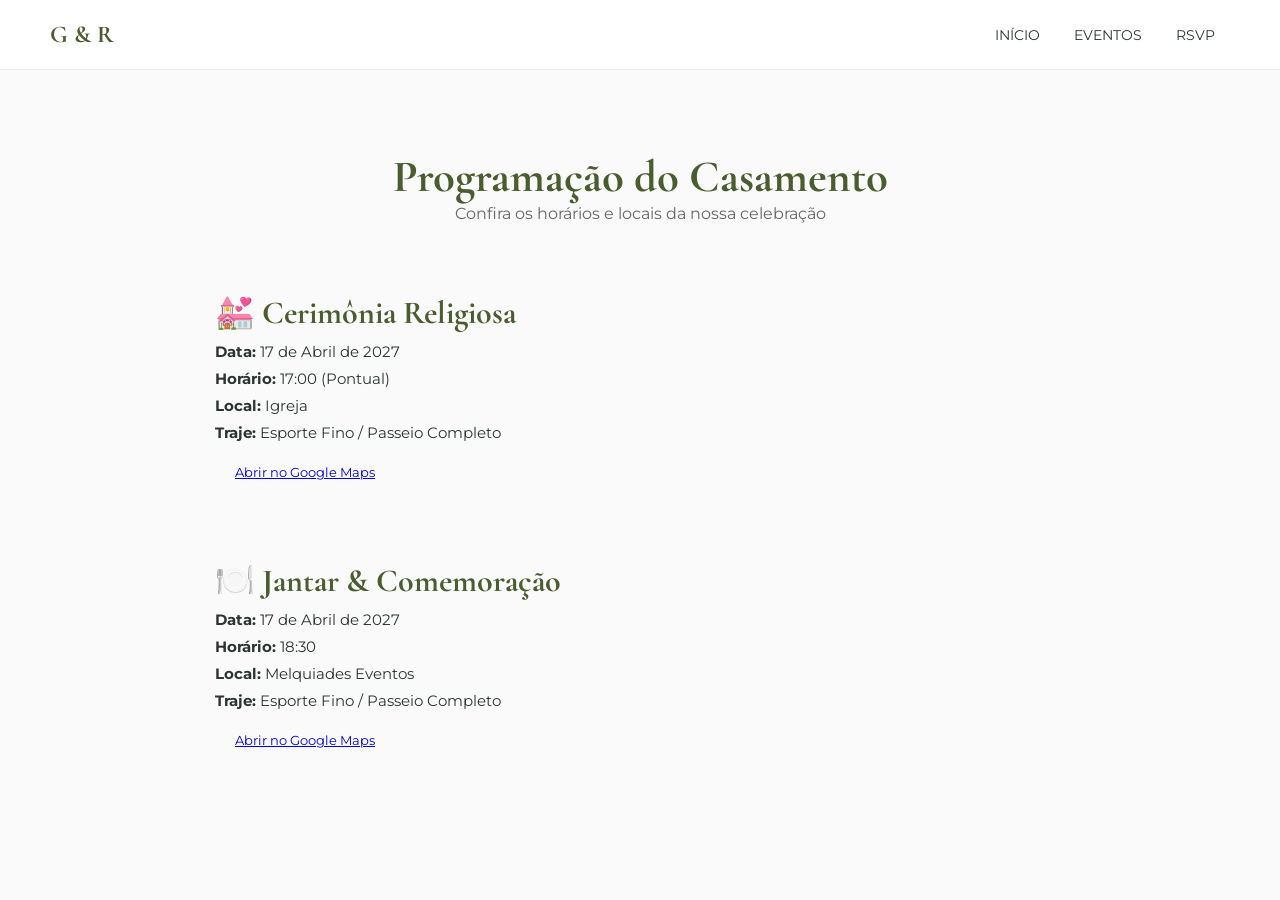
<file: eventos.html>
<!DOCTYPE html>
<html lang="pt-BR">
<head>
    <meta charset="UTF-8">
    <meta name="viewport" content="width=device-width, initial-scale=1.0">
    <title>Eventos | Gabriella & Rafael</title>
    <link rel="stylesheet" href="css/style.css">
    <style>
        .event-card {
            background: var(--fundo-suave);
            border: 1px solid var(--verde-oliva-claro);
            border-radius: 8px;
            padding: 30px;
            margin: 20px 0;
            text-align: left;
        }
        .event-card h3 {
            color: var(--verde-oliva);
            font-size: 2rem;
            margin-bottom: 10px;
        }
        .event-info {
            margin: 8px 0;
            font-size: 0.95rem;
        }
        .event-info strong {
            color: var(--dourado);
        }
    </style>
</head>
<body>

    <!-- Navegação -->
    <header>
        <div class="logo serif" style="font-size: 1.5rem; color: var(--verde-oliva); font-weight: bold;">
            <a href="index.html" style="text-decoration:none; color:inherit;">G & R</a>
        </div>
        <nav>
            <a href="index.html">Início</a>
            <a href="eventos.html">Eventos</a>
            <a href="rsvp.html">RSVP</a>
        </nav>
    </header>

    <section>
        <h2 class="serif" style="font-size: 2.8rem; color: var(--verde-oliva);">Programação do Casamento</h2>
        <p style="color: #666; margin-bottom: 40px;">Confira os horários e locais da nossa celebração</p>

        <!-- Cerimônia -->
        <div class="event-card">
            <h3 class="serif">💒 Cerimônia Religiosa</h3>
            <p class="event-info"><strong>Data:</strong> 17 de Abril de 2027</p>
            <p class="event-info"><strong>Horário:</strong> 17:00 (Pontual)</p>
            <p class="event-info"><strong>Local:</strong> Igreja</p>
            <p class="event-info"><strong>Traje:</strong> Esporte Fino / Passeio Completo</p>
            <div style="margin-top: 20px;">
                <a href="https://maps.google.com" target="_blank" class="btn-ouro" style="font-size: 0.8rem; padding: 10px 20px;">Abrir no Google Maps</a>
            </div>
        </div>

        <!-- Jantar / Recepção -->
        <div class="event-card">
            <h3 class="serif">🍽️ Jantar & Comemoração</h3>
            <p class="event-info"><strong>Data:</strong> 17 de Abril de 2027</p>
            <p class="event-info"><strong>Horário:</strong> 18:30</p>
            <p class="event-info"><strong>Local:</strong> Melquiades Eventos</p>
            <p class="event-info"><strong>Traje:</strong> Esporte Fino / Passeio Completo</p>
            <div style="margin-top: 20px;">
                <a href="https://maps.google.com" target="_blank" class="btn-ouro" style="font-size: 0.8rem; padding: 10px 20px;">Abrir no Google Maps</a>
            </div>
        </div>
    </section>

</body>
</html>
</file>
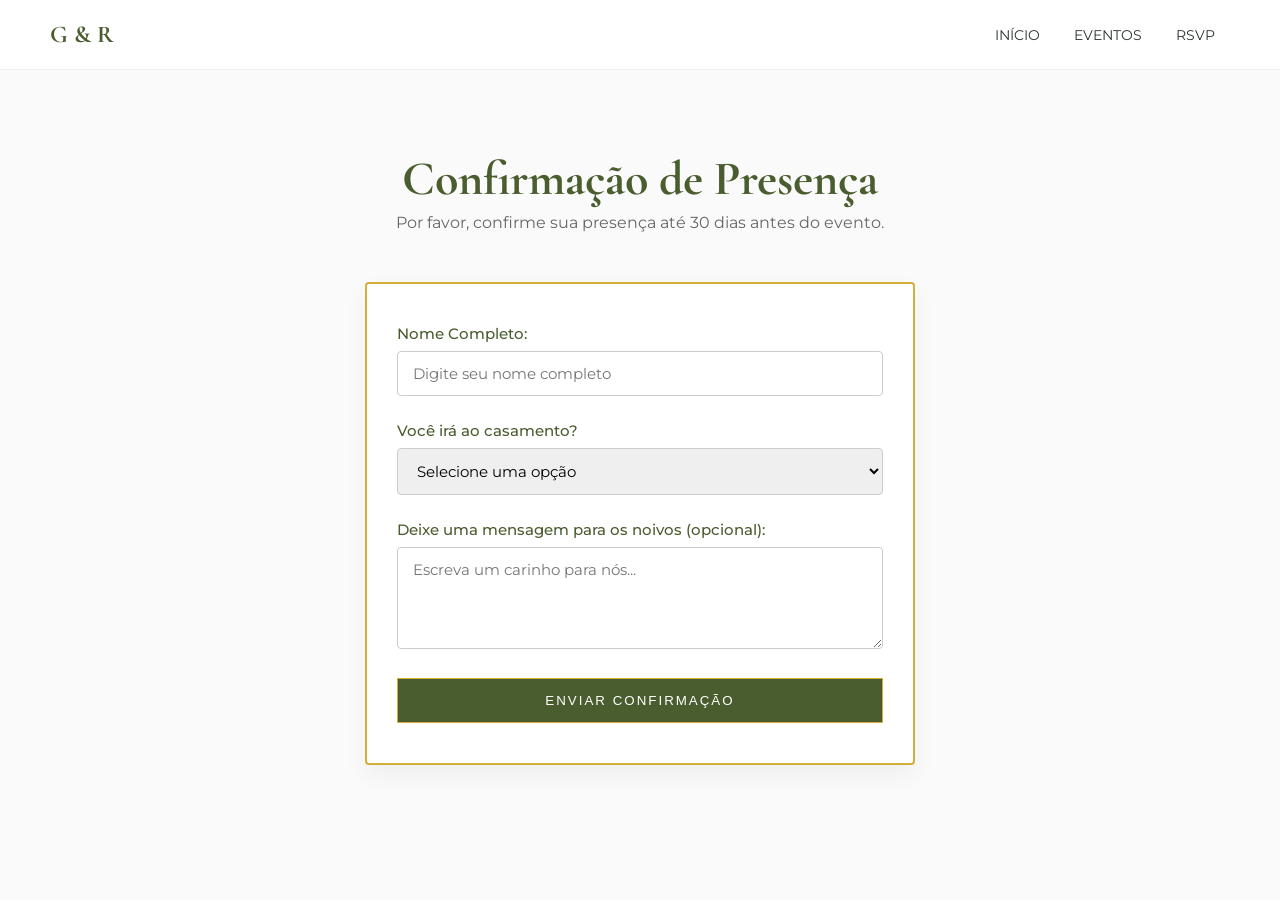
<file: rsvp.html>
<!DOCTYPE html>
<html lang="pt-BR">
<head>
    <meta charset="UTF-8">
    <meta name="viewport" content="width=device-width, initial-scale=1.0">
    <title>Confirmar Presença | Gabriella & Rafael</title>
    <link rel="stylesheet" href="css/style.css">
    <style>
        .rsvp-container {
            max-width: 550px;
            margin: 50px auto;
            padding: 40px 30px;
            background: #FFFFFF;
            border: 2px solid var(--dourado-luxo, #D4AF37);
            border-radius: 4px;
            box-shadow: 0 10px 25px rgba(0,0,0,0.05);
            text-align: left;
        }

        .form-group {
            margin-bottom: 25px;
        }

        .form-group label {
            display: block;
            font-weight: 500;
            color: var(--verde-oliva, #4A5D2F);
            margin-bottom: 8px;
            font-size: 0.95rem;
        }

        .form-group input, 
        .form-group select, 
        .form-group textarea {
            width: 100%;
            padding: 12px 15px;
            border: 1px solid #CCC;
            border-radius: 4px;
            font-size: 0.95rem;
            font-family: 'Montserrat', sans-serif;
            outline: none;
            transition: border-color 0.3s;
        }

        .form-group input:focus, 
        .form-group select:focus, 
        .form-group textarea:focus {
            border-color: var(--verde-oliva, #4A5D2F);
        }

        .btn-submit {
            width: 100%;
            padding: 14px;
            background: var(--verde-oliva, #4A5D2F);
            color: #FFFFFF;
            border: 1px solid var(--dourado-luxo, #D4AF37);
            text-transform: uppercase;
            letter-spacing: 2px;
            font-weight: 500;
            cursor: pointer;
            transition: all 0.3s ease;
        }

        .btn-submit:hover {
            background: var(--dourado-luxo, #D4AF37);
            color: var(--verde-oliva, #4A5D2F);
        }
    </style>
</head>
<body>

    <!-- NAVEGAÇÃO -->
    <header>
        <div class="logo serif" style="font-size: 1.5rem; color: var(--verde-oliva, #4A5D2F); font-weight: bold;">G & R</div>
        <nav>
            <a href="index.html">Início</a>
            <a href="eventos.html">Eventos</a>
            <a href="rsvp.html">RSVP</a>
        </nav>
    </header>

    <!-- FORMULÁRIO DE RSVP -->
    <section>
        <h2 class="serif" style="font-size: 3rem; color: var(--verde-oliva, #4A5D2F);">Confirmação de Presença</h2>
        <p style="color: #666; margin-top: 5px;">Por favor, confirme sua presença até 30 dias antes do evento.</p>

        <div class="rsvp-container">
            <form id="rsvp-form">
                <!-- Nome do Convidado -->
                <div class="form-group">
                    <label for="nome">Nome Completo:</label>
                    <input type="text" id="nome" name="nome" placeholder="Digite seu nome completo" required>
                </div>

                <!-- Presença -->
                <div class="form-group">
                    <label for="confirmacao">Você irá ao casamento?</label>
                    <select id="confirmacao" name="confirmacao" required>
                        <option value="" disabled selected>Selecione uma opção</option>
                        <option value="Sim">Sim, com certeza estarei presente!</option>
                        <option value="Nao">Infelizmente não poderei ir</option>
                    </select>
                </div>

                <!-- Recado Opcional -->
                <div class="form-group">
                    <label for="mensagem">Deixe uma mensagem para os noivos (opcional):</label>
                    <textarea id="mensagem" name="mensagem" rows="4" placeholder="Escreva um carinho para nós..."></textarea>
                </div>

                <button type="submit" class="btn-submit">Enviar Confirmação</button>
            </form>
        </div>
    </section>

    <script>
        document.getElementById('rsvp-form').addEventListener('submit', function(e) {
            e.preventDefault();
            alert('Obrigado por responder! Sua confirmação foi registrada com sucesso.');
            this.reset();
        });
    </script>
</body>
</html>
</file>
<file: css/style.css>
@import url('https://fonts.googleapis.com/css2?family=Cormorant+Garamond:ital,wght@0,400;0,600;1,400&family=Montserrat:wght@300;400;500;600&display=swap');

:root {
    --verde-oliva: #4A5D2F;
    --verde-oliva-suave: #2E3B1C;
    --dourado-luxo: #D4AF37;
    --dourado-claro: #F4E8C1;
    --marfim-fundo: #FAFAFA;
    --branco: #FFFFFF;
    --texto-escuro: #2C3531;
}

* {
    margin: 0;
    padding: 0;
    box-sizing: border-box;
}

body {
    font-family: 'Montserrat', sans-serif;
    background-color: var(--marfim-fundo);
    color: var(--texto-escuro);
    overflow-x: hidden;
}

h1, h2, h3, .serif {
    font-family: 'Cormorant Garamond', serif;
}

/* ============================================================
   ESTILIZAÇÃO DO CONVITE INICIAL (SOFISTICADO & LEGI'VEL)
   ============================================================ */
#intro-screen {
    position: fixed;
    top: 0;
    left: 0;
    width: 100%;
    height: 100%;
    background-color: #F8F7F4;
    z-index: 9999;
    display: flex;
    justify-content: center;
    align-items: center;
    padding: 20px;
    transition: opacity 0.8s ease, transform 0.8s ease;
}

.intro-card {
    background: var(--branco);
    border: 2px solid var(--dourado-luxo);
    outline: 6px solid rgba(212, 175, 55, 0.15);
    outline-offset: -12px;
    padding: 50px 35px;
    max-width: 520px;
    width: 100%;
    text-align: center;
    box-shadow: 0 15px 35px rgba(0,0,0,0.06);
    position: relative;
    border-radius: 4px;
}

/* Cantoneiras Elegantes */
.intro-card::before, .intro-card::after {
    content: '✦';
    position: absolute;
    color: var(--dourado-luxo);
    font-size: 1.2rem;
}
.intro-card::before { top: 15px; left: 20px; }
.intro-card::after { bottom: 15px; right: 20px; }

.intro-card h1 {
    font-size: 3rem;
    color: var(--verde-oliva);
    font-weight: 600;
    letter-spacing: 1px;
    margin-bottom: 5px;
}

.intro-card .heart-icon {
    color: var(--dourado-luxo);
    font-size: 1.8rem;
    vertical-align: middle;
    margin: 0 8px;
}

.intro-card .data-casamento {
    letter-spacing: 5px;
    color: var(--dourado-luxo);
    text-transform: uppercase;
    font-size: 0.9rem;
    font-weight: 500;
    margin-top: 10px;
    margin-bottom: 25px;
}

.divisor-dourado {
    width: 60px;
    height: 1px;
    background: var(--dourado-luxo);
    margin: 20px auto;
}

.intro-card .versiculo {
    font-family: 'Cormorant Garamond', serif;
    font-style: italic;
    color: var(--verde-oliva-suave);
    font-size: 1.15rem;
    line-height: 1.6;
    margin: 20px auto;
    max-width: 90%;
}

.intro-card .versiculo span {
    display: block;
    font-family: 'Montserrat', sans-serif;
    font-style: normal;
    font-size: 0.8rem;
    letter-spacing: 2px;
    color: var(--dourado-luxo);
    margin-top: 8px;
    font-weight: 600;
    text-transform: uppercase;
}

/* BOTÃO DOURADO */
.btn-ouro-outline {
    background: var(--verde-oliva);
    color: var(--branco) !important;
    border: 1px solid var(--dourado-luxo);
    padding: 14px 35px;
    font-size: 0.85rem;
    letter-spacing: 2px;
    text-transform: uppercase;
    cursor: pointer;
    margin-top: 15px;
    transition: all 0.3s ease;
    font-family: 'Montserrat', sans-serif;
    font-weight: 500;
    border-radius: 2px;
    box-shadow: 0 4px 10px rgba(74, 93, 47, 0.2);
}

.btn-ouro-outline:hover {
    background: var(--dourado-luxo);
    color: var(--verde-oliva) !important;
    border-color: var(--verde-oliva);
}

/* ESTILOS DO RESTANTE DO SITE */
header {
    display: flex;
    justify-content: space-between;
    align-items: center;
    padding: 20px 50px;
    background: var(--branco);
    border-bottom: 1px solid #eee;
}

header nav a {
    margin: 0 15px;
    text-decoration: none;
    color: var(--texto-escuro);
    font-size: 0.85rem;
    text-transform: uppercase;
}

section {
    padding: 80px 20px;
    text-align: center;
    max-width: 950px;
    margin: 0 auto;
}

.countdown-container {
    display: flex;
    justify-content: center;
    gap: 20px;
    margin-top: 35px;
}

.time-box {
    background: var(--branco);
    border: 1px solid var(--dourado-luxo);
    padding: 20px;
    min-width: 100px;
    border-radius: 4px;
}

.time-box span {
    display: block;
    font-size: 2.2rem;
    font-weight: 600;
    color: var(--verde-oliva);
}
</file>
